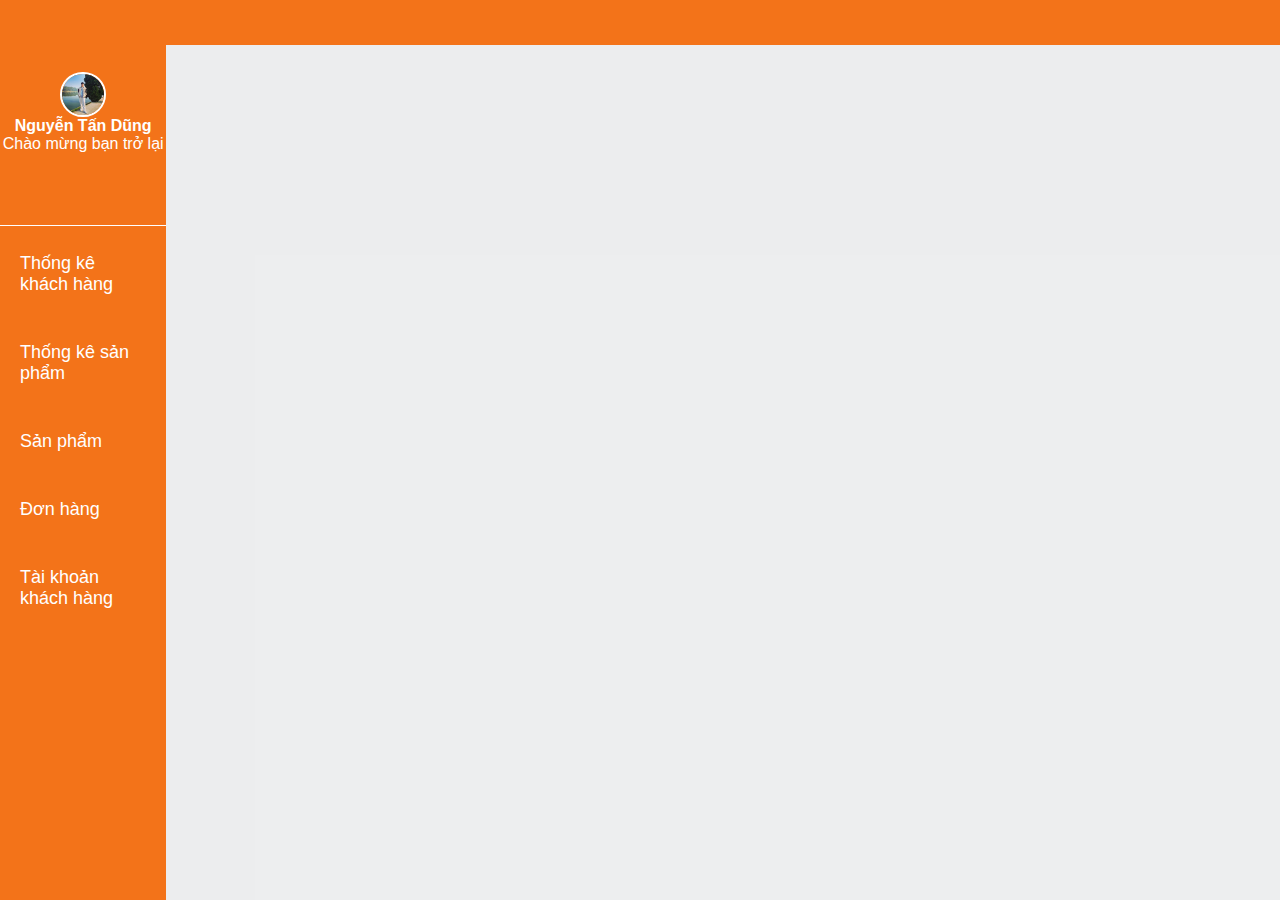
<file: index.html>
<!DOCTYPE html>
<html lang="en">
<head>
    <meta charset="UTF-8">
    <meta name="viewport" content="width=device-width, initial-scale=1.0">
    <title>Document</title>
    <link rel="stylesheet" href="https://cdnjs.cloudflare.com/ajax/libs/font-awesome/6.6.0/css/all.min.css" integrity="sha512-Kc323vGBEqzTmouAECnVceyQqyqdsSiqLQISBL29aUW4U/M7pSPA/gEUZQqv1cwx4OnYxTxve5UMg5GT6L4JJg==" crossorigin="anonymous" referrerpolicy="no-referrer" />
    <link rel="stylesheet" href="index.css">
</head>
<body>
    <div class="classQuanLy">
        <!-- Menu -->
        <div class="menu">
                         <i class="fa-solid fa-bars"></i>
            <div class="logo">
                <div>
                    <img src="./340090310_1374771333370992_3765660545192117681_n.jpg" alt="">
                    <h4 style="white-space: unset;">Nguyễn Tấn Dũng</h4>
                    Chào mừng bạn trở lại
                </div>
            </div>
            <div class="innermenu">
                <ul>
                    <li class="menu-1">Thống kê khách hàng</li>
                    <li class="menu-1">Thống kê sản phẩm</li>
                    <li class="menu-1">Sản phẩm</li>
                    <li class="menu-1">Đơn hàng</li>
                    <li class="menu-1">Tài khoản khách hàng</li>
                </ul>
            </div>
        </div>
        <!-- Header -->
        <div class="out">
            <div class="menu-toggle">
                    <i class="fa-solid fa-bars"></i>
            </div>
            <div class="out1">
                <i class="fa-solid fa-arrow-right-from-bracket"></i>
            </div>
        </div>
        <!-- Content -->
        <div class="content">
            <div class="list">
                  
            </div>
        </div>
    </div>

</body>
</html>
<script>
const menu = document.querySelector('.menu');
const menuToggle = document.querySelector('.menu-toggle i');
menuToggle.addEventListener("click",function(){
    if(menu instanceof HTMLElement){
        menu.style.display="block";
        
    }
})
const menuinput= document.querySelector(".menu i");
menuinput.addEventListener("click",function(){
    if(menu instanceof HTMLElement){
        menu.style.display="none";
        
    }
})
// Xử lý sự kiện thay đổi trạng thái checkbox

</script>
</file>
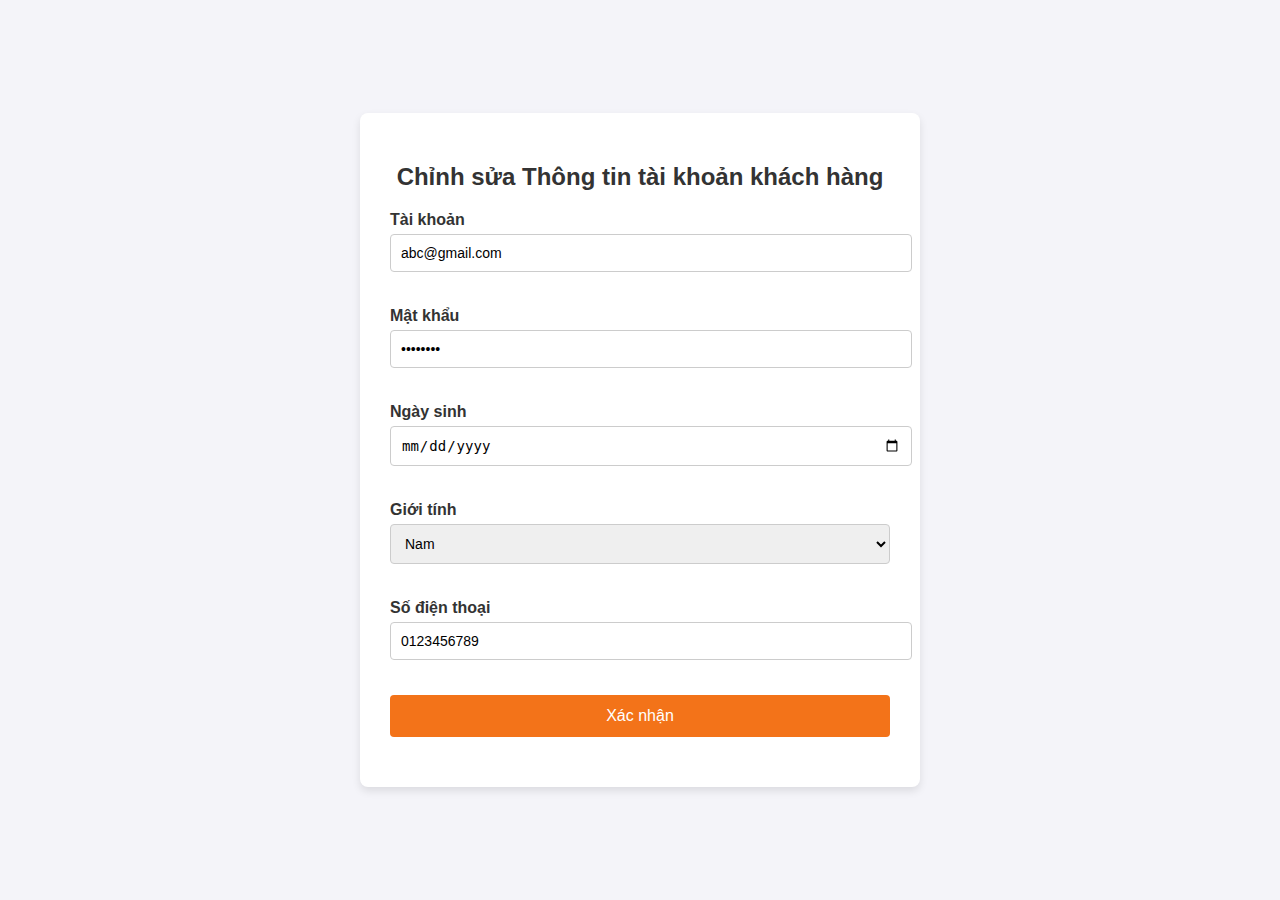
<file: ChinhSuaTaiKhoan.html>
<!DOCTYPE html>
<html lang="en">
<head>
    <meta charset="UTF-8">
    <meta name="viewport" content="width=device-width, initial-scale=1.0">
    <link rel="stylesheet" href="ChinhSuaTaiKhoan.css">
    <title>Chỉnh sửa Thông tin tài khoản khách hàng</title>
</head>
<body>
    <div class="box">
        <h2>Chỉnh sửa Thông tin tài khoản khách hàng</h2>
        
        <form action="">
            <label for="username">Tài khoản</label>
            <input type="text" id="username" name="username" required value="abc@gmail.com">
        </form>
        
        <form action="">
            <label for="password">Mật khẩu</label>
            <input type="password" id="password" name="password" required value="vana@123">
        </form>
        
        <form action="">
            <label for="dob">Ngày sinh</label>
            <input type="date" id="dob" name="dob" required value="21/07/2005">
        </form>
        
        <form action="">
            <label for="gender">Giới tính</label>
            <select id="gender" name="gender" required>
                <option value="male">Nam</option>
                <option value="female">Nữ</option>
            </select>
        </form>
        
        <form action="">
            <label for="phone">Số điện thoại</label>
            <input type="tel" id="phone" name="phone" pattern="[0-9]{10}" required value="0123456789">
        </form>
        
        <form action="Quanlynv.html">
            <input type="submit" value="Xác nhận" class="submit-btn">
        </form>
    </div>
</body>
</html>
</file>
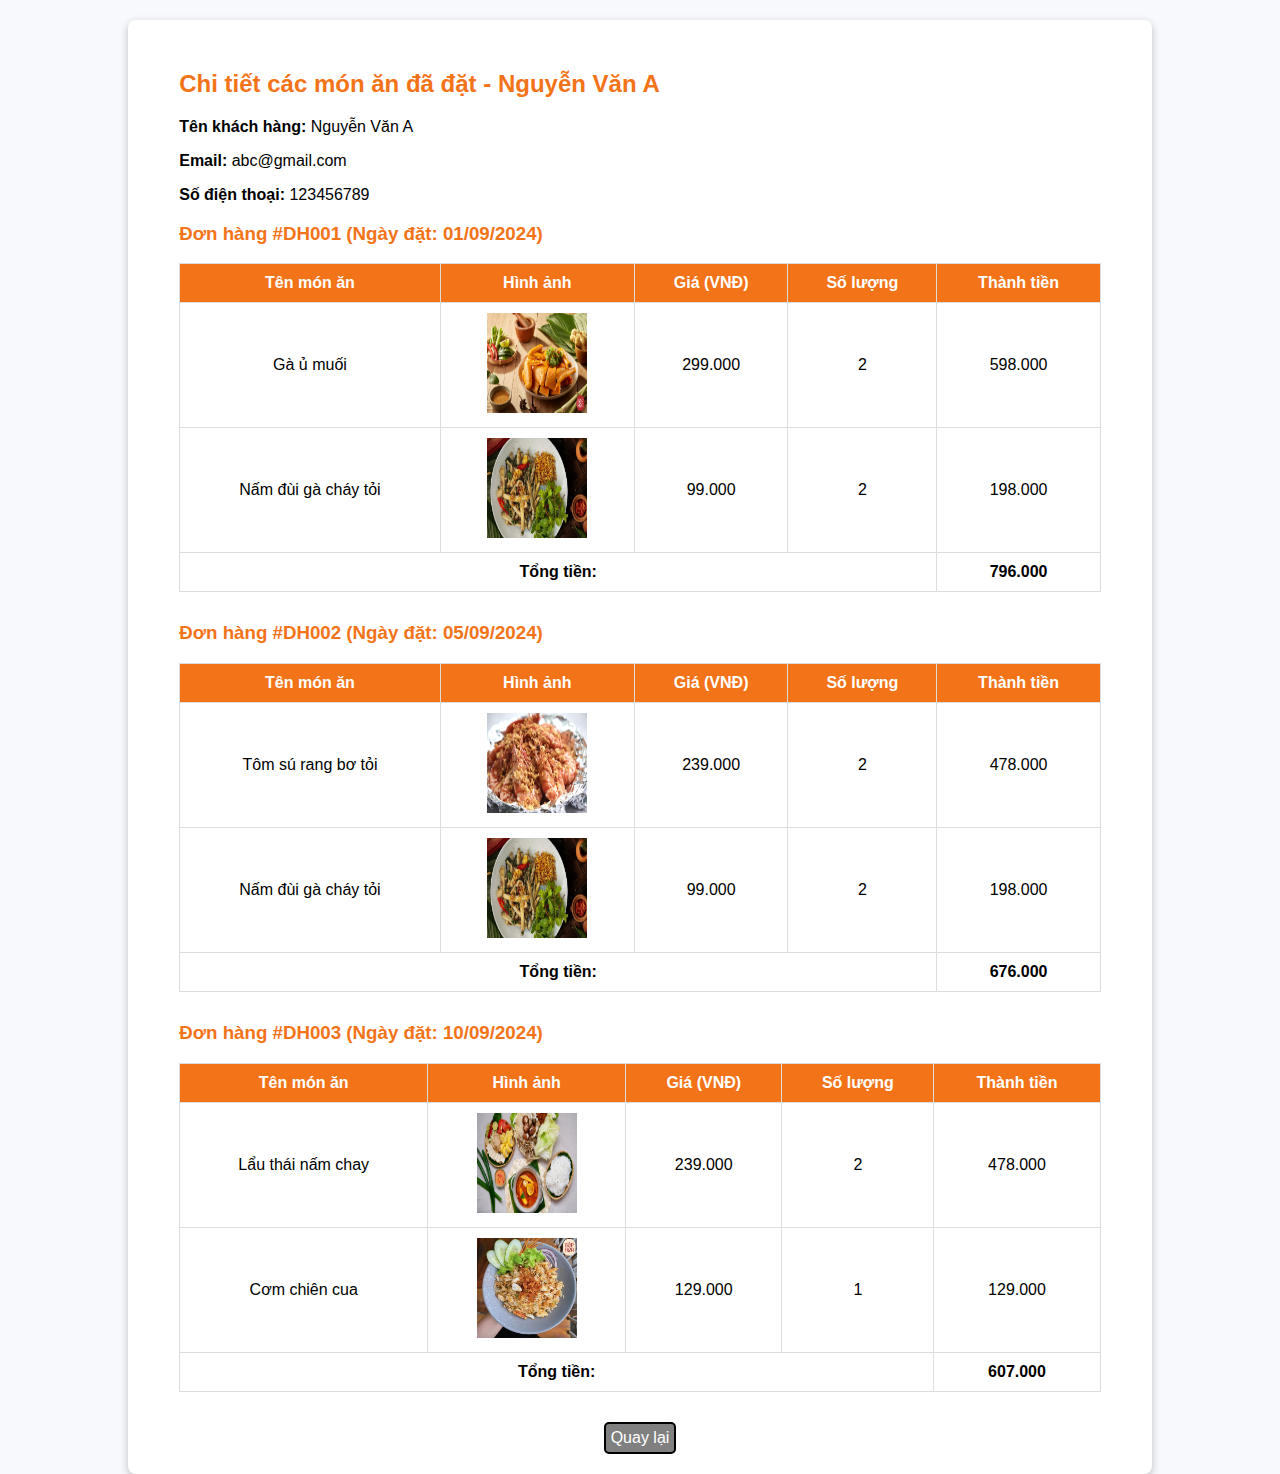
<file: ChiTietDonHang.html>
<!DOCTYPE html>
<html lang="en">
<head>
    <meta charset="UTF-8">
    <meta name="viewport" content="width=device-width, initial-scale=1.0">
    <link rel="stylesheet" href="ChiTietDonHang.css">
    <title>Document</title>
</head>
<body>
    <div class="ThongTin">
<div class="content">
            <div class="KhachHang">
                <h2 style="color: #F37319;">Chi tiết các món ăn đã đặt - Nguyễn Văn A</h2>
                <p><b>Tên khách hàng:</b> Nguyễn Văn A</p>
                <p><b>Email:</b> abc@gmail.com</p>
                <p><b>Số điện thoại:</b> 123456789</p>
            </div>
            <div class="oders">
                <h3 style="color: #F37319;">Đơn hàng #DH001 (Ngày đặt: 01/09/2024)</h3>
                <table class="food-table">
                    <thead>
                        <tr>
                            <th>Tên món ăn</th>
                            <th>Hình ảnh</th>
                            <th>Giá (VNĐ)</th>
                            <th>Số lượng</th>
                            <th>Thành tiền</th>
                        </tr>
                    </thead>
                    <tbody>
                        <tr>
                            <td>Gà ủ muối</td>
                            <td><img src="./ga_u_muoi.png" alt=""></td>
                            <td>299.000</td>
                            <td>2</td>
                            <td>598.000
                            </td>
                        </tr>
                        <tr>
                            <td>Nấm đùi gà cháy tỏi</td>
                            <td><img src="./nam-dui-ga-chay-toi.jpeg" alt=""></td>
                            <td>99.000</td>
                            <td>2</td>
                            <td>198.000
                        </tr>
                    </tbody>
                    <tfoot>
                        <tr>
                            <td colspan="4"><b>Tổng tiền:</b></td>
                            <td><b>796.000</b></td>
                        </tr>
                    </tfoot>
                </table> 
                <h3 style="color: #F37319;">Đơn hàng #DH002 (Ngày đặt: 05/09/2024)</h3>
                <table class="food-table">
                    <thead>
                        <tr>
                            <th>Tên món ăn</th>
                            <th>Hình ảnh</th>
                            <th>Giá (VNĐ)</th>
                            <th>Số lượng</th>
                            <th>Thành tiền</th>
                        </tr>
                    </thead>
                    <tbody>
                        <tr>
                            <td>Tôm sú rang bơ tỏi</td>
                            <td><img src="./tom-su-rang-bo-toi.jpeg" alt=""></td>
                            <td>239.000</td>
                            <td>2</td>
                            <td>478.000
                            </td>
                        </tr>
                        <tr>
                            <td>Nấm đùi gà cháy tỏi</td>
                            <td><img src="./nam-dui-ga-chay-toi.jpeg" alt=""></td>
                            <td>99.000</td>
                            <td>2</td>
                            <td>198.000
                        </tr>
                    </tbody>
                    <tfoot>
                        <tr>
                            <td colspan="4"><b>Tổng tiền:</b></td>
                            <td><b>676.000</b></td>
                        </tr>
                    </tfoot>
                </table>
                <h3 style="color: #F37319;">Đơn hàng #DH003 (Ngày đặt: 10/09/2024)</h3>
                <table class="food-table">
                    <thead>
                        <tr>
                            <th>Tên món ăn</th>
                            <th>Hình ảnh</th>
                            <th>Giá (VNĐ)</th>
                            <th>Số lượng</th>
                            <th>Thành tiền</th>
                        </tr>
                    </thead>
                    <tbody>
                        <tr>
                            <td>Lẩu thái nấm chay</td>
                            <td><img src="./lau-thai-nam-chay.png" alt=""></td>
                            <td>239.000</td>
                            <td>2</td>
                            <td>478.000
                            </td>
                        </tr>
                        <tr>
                            <td>Cơm chiên cua</td>
                            <td><img src="./com_chien_cua.png" alt=""></td>
                            <td>129.000</td>
                            <td>1</td>
                            <td>129.000
                        </tr>
                    </tbody>
                    <tfoot>
                        <tr>
                            <td colspan="4"><b>Tổng tiền:</b></td>
                            <td><b>607.000</b></td>
                        </tr>
                    </tfoot>
                </table>
            </div>
            <div class="goback">
                <a href="Trangchu.html"><button>Quay lại</button></a>
            </div>
</div>
    </div>
</body>
</html>
</file>
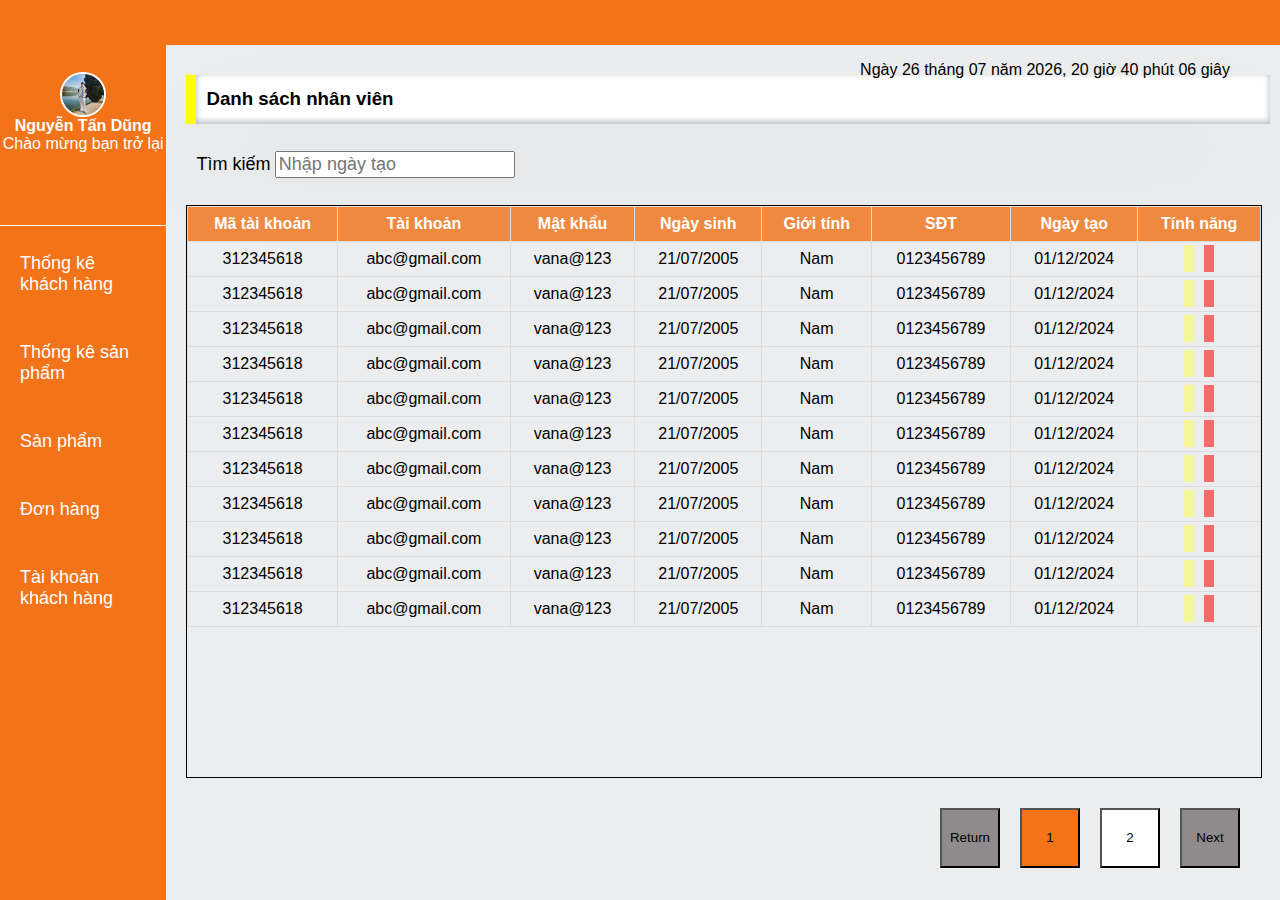
<file: Quanlynv.html>
<!DOCTYPE html>
<html lang="en">
<head>
    <meta charset="UTF-8">
    <meta name="viewport" content="width=device-width, initial-scale=1.0">
    <title>Document</title>
    <link rel="stylesheet" href="https://cdnjs.cloudflare.com/ajax/libs/font-awesome/6.6.0/css/all.min.css" integrity="sha512-Kc323vGBEqzTmouAECnVceyQqyqdsSiqLQISBL29aUW4U/M7pSPA/gEUZQqv1cwx4OnYxTxve5UMg5GT6L4JJg==" crossorigin="anonymous" referrerpolicy="no-referrer" />
    <link rel="stylesheet" href="Quanly.css">
</head>
<body>

    <div class="classQuanLy">
        <div class="menu">
            <i class="fa-solid fa-bars"></i>
            <div class="logo">
                <div>
                    <img src="./340090310_1374771333370992_3765660545192117681_n.jpg" alt="">
                    <h4 style="white-space: unset;">Nguyễn Tấn Dũng</h4>
                    Chào mừng bạn trở lại
                </div>
            </div>
<div class="innermenu">
              <ul>
                <li><a href="Trangchu.html" class="menu-1">Thống kê khách hàng</a></li>
                <li ><a href="ThongKeSanPham.html" class="menu-1">Thống kê sản phẩm</a></li>
                <li class="menu-1">Sản phẩm</li>
                <li class="menu-1">Đơn hàng</li>
                <li ><a href="Quanlynv.html" class="menu-1">Tài khoản khách hàng</a></li>
              </ul>
</div>
        </div>
        <div class="out">
            <div class="menu-toggle">
                    <i class="fa-solid fa-bars"></i>
            </div>
            <div class="out1">
                <i class="fa-solid fa-arrow-right-from-bracket"></i>
            </div>
        </div>
        <div class="content">
            <p class="time"></p>
            <div class="TieuDe"><h3 style="margin-left: 10px;">Danh sách nhân viên </h3>
            </div>
           <div class="list">
                <div class="search">
                    <form action="">
                     <label for="searchinf" style="font-size: large;">Tìm kiếm</label>
                     <input type="search" name="searchinf" id="searchinf" placeholder="Nhập ngày tạo">
                    </form>
                </div>
                <div class="Table">
                    <table>
<tr>
                            <th >Mã tài khoản</th>
                            <th >Tài khoản</th>
                            <th >Mật khẩu</th>
                            <th >Ngày sinh</th>
                            <th >Giới tính</th>
                            <th >SĐT</th>
                            <th >Ngày tạo</th>
                            <th >Tính năng</th>
</tr>
<tr>                        
                            <td >312345618</td>
                            <td >abc@gmail.com</td>
                            <td >vana@123</td>
                           

                            <td >21/07/2005</td>
                            <td >Nam</td>
                            <td >0123456789</td>
                            <td >01/12/2024</td>
                            <td ><a href="ChinhSuaTaiKhoan.html"><a href="ChinhSuaTaiKhoan.html"><i class="fa-solid fa-pen" ></i></a></a><i class="fa-solid fa-trash" ></i></td>
</tr>
<tr>                        
                            <td >312345618</td>
                            <td >abc@gmail.com</td>
                            <td >vana@123</td>
                           
                            
                            <td >21/07/2005</td>
                            <td >Nam</td>
                            <td >0123456789</td>
                            <td >01/12/2024</td>
                            <td ><a href="ChinhSuaTaiKhoan.html"><i class="fa-solid fa-pen" ></i></a><i class="fa-solid fa-trash" ></i></td>
</tr>
<tr>                        
                            <td >312345618</td>
                            <td >abc@gmail.com</td>
                            <td >vana@123</td>
                           
                            
                            <td >21/07/2005</td>
                            <td >Nam</td>
                            <td >0123456789</td>
                            <td >01/12/2024</td>
                            <td ><a href="ChinhSuaTaiKhoan.html"><i class="fa-solid fa-pen" ></i></a><i class="fa-solid fa-trash" ></i></td>
</tr>
<tr>                        
                            <td >312345618</td>
                            <td >abc@gmail.com</td>
                            <td >vana@123</td>
                           
                            
                            <td >21/07/2005</td>
                            <td >Nam</td>
                            <td >0123456789</td>
                            <td >01/12/2024</td>
                            <td ><a href="ChinhSuaTaiKhoan.html"><i class="fa-solid fa-pen" ></i></a><i class="fa-solid fa-trash" ></i></td>
</tr>
<tr>                        
                            <td >312345618</td>
                            <td >abc@gmail.com</td>
                            <td >vana@123</td>
                           
                        
                            <td >21/07/2005</td>
                            <td >Nam</td>
                            <td >0123456789</td>
                            <td >01/12/2024</td>
                            <td ><a href="ChinhSuaTaiKhoan.html"><i class="fa-solid fa-pen" ></i></a><i class="fa-solid fa-trash" ></i></td>
</tr>
<tr>                        
                            <td >312345618</td>
                            <td >abc@gmail.com</td>
                            <td >vana@123</td>
                           
                            
                            <td >21/07/2005</td>
                            <td >Nam</td>
                            <td >0123456789</td>
                            <td >01/12/2024</td>
                            <td ><a href="ChinhSuaTaiKhoan.html"><i class="fa-solid fa-pen" ></i></a><i class="fa-solid fa-trash" ></i></td>
</tr>
<tr>                        
                            <td >312345618</td>
                            <td >abc@gmail.com</td>
                            <td >vana@123</td>
                           
                            
                            <td >21/07/2005</td>
                            <td >Nam</td>
                            <td >0123456789</td>
                            <td >01/12/2024</td>
                            <td ><a href="ChinhSuaTaiKhoan.html"><i class="fa-solid fa-pen" ></i></a><i class="fa-solid fa-trash" ></i></td>
</tr>
<tr>                        
                            <td >312345618</td>
                            <td >abc@gmail.com</td>
                            <td >vana@123</td>
                           
                            
                            <td >21/07/2005</td>
                            <td >Nam</td>
                            <td >0123456789</td>
                            <td >01/12/2024</td>
                            <td ><a href="ChinhSuaTaiKhoan.html"><i class="fa-solid fa-pen" ></i></a><i class="fa-solid fa-trash" ></i></td>
</tr>
<tr>                        
                            <td >312345618</td>
                            <td >abc@gmail.com</td>
                            <td >vana@123</td>
                           
                            
                            <td >21/07/2005</td>
                            <td >Nam</td>
                            <td >0123456789</td>
                            <td >01/12/2024</td>
                            <td ><a href="ChinhSuaTaiKhoan.html"><i class="fa-solid fa-pen" ></i></a><i class="fa-solid fa-trash" ></i></td>
</tr>
<tr>                        
                            <td >312345618</td>
                            <td >abc@gmail.com</td>
                            <td >vana@123</td>
                           
                            
                            <td >21/07/2005</td>
                            <td >Nam</td>
                            <td >0123456789</td>
                            <td >01/12/2024</td>
                            <td ><a href="ChinhSuaTaiKhoan.html"><i class="fa-solid fa-pen" ></i></a><i class="fa-solid fa-trash" ></i></td>
</tr>
<tr>                        
                            <td >312345618</td>
                            <td >abc@gmail.com</td>
                            <td >vana@123</td>
                           
                            
                            <td >21/07/2005</td>
                            <td >Nam</td>
                            <td >0123456789</td>
                            <td >01/12/2024</td>
                            <td ><a href="ChinhSuaTaiKhoan.html"><i class="fa-solid fa-pen" ></i></a><i class="fa-solid fa-trash" ></i></td>
</tr>
                    </table>
                </div>
                <div class="foot">
                            <button>Return</button>
                            <button style="background-color: #F37319;">1</button>
                            <button style="background-color: white;">2</button>
                            <button >Next</button>
                </div>

           </div>
        </div>
        <div class="nenan">
            <div class="remove">
                <i class="fa-solid fa-x"></i>
            <p style="font-size: larger;">Bạn có chắc muốn khóa tài khoản này không</p>
            <div class="NoOrYes">
                <button style="background-color: greenyellow;">Xác nhận</button>
                <button style="background-color: rgb(252, 73, 73);">Từ chối</button>
            </div>
            </div>
        </div>

    </div>
    <script>
function thoigian() {
    const today = new Date();

    // Lấy ngày, tháng, năm
    let day = today.getDate();
    let month = today.getMonth() + 1; // Tháng bắt đầu từ 0
    const year = today.getFullYear();

    // Lấy giờ, phút, giây
    let hours = today.getHours();
    let minutes = today.getMinutes();
    let seconds = today.getSeconds();

    // Định dạng 2 chữ số
    day = day < 10 ? `0${day}` : day;
    month = month < 10 ? `0${month}` : month;
    hours = hours < 10 ? `0${hours}` : hours;
    minutes = minutes < 10 ? `0${minutes}` : minutes;
    seconds = seconds < 10 ? `0${seconds}` : seconds;

    // Gắn nội dung vào phần tử HTML
    const time = document.querySelector(".time");
    if (time) {
        time.innerHTML = `Ngày ${day} tháng ${month} năm ${year}, ${hours} giờ ${minutes} phút ${seconds} giây`;
    }
}

        function remove(){
            let remove=document.querySelectorAll(".fa-trash");
    let nen=document.querySelector(".nenan")
    let body=document.querySelector("body");
    for(let re of remove){
        re.addEventListener("click",function(){
            if(nen instanceof HTMLElement){
                nen.style.visibility='unset';
            }
        })
    }
    let x=document.querySelector('.fa-x');
    x.addEventListener('click',function(){
        nen.style.visibility='hidden';
    })
    let button=document.querySelector('.remove .NoOrYes');
    button.children[1].addEventListener('click',function(){
        nen.style.visibility='hidden';
    })
    var done =document.querySelector(".remove p2")
    button.children[0].addEventListener('click',function(){
         document.querySelector('.remove p').innerText="Đã khóa thành công"
         button.children[1].style.visibility='hidden';
         button.children[0].style.visibility='hidden';
         x.addEventListener('click',function(){
            document.querySelector('.remove p').innerText="Bạn có chắc muốn khóa tài khoản này không"
            button.children[1].style.visibility='unset';
         button.children[0].style.visibility='unset';
         })
    })
        }
        setInterval(thoigian,1);
        remove();

    </script>
    <script>
        const menu = document.querySelector('.menu');
        const menuToggle = document.querySelector('.menu-toggle i');
        menuToggle.addEventListener("click",function(){
            if(menu instanceof HTMLElement){
                menu.style.display="block";

            }
        })
        const menuinput= document.querySelector(".menu i");
        menuinput.addEventListener("click",function(){
            if(menu instanceof HTMLElement){
                menu.style.display="none";
                
            }
        })
        // Xử lý sự kiện thay đổi trạng thái checkbox
        
        </script>
</body>
</html>
</file>
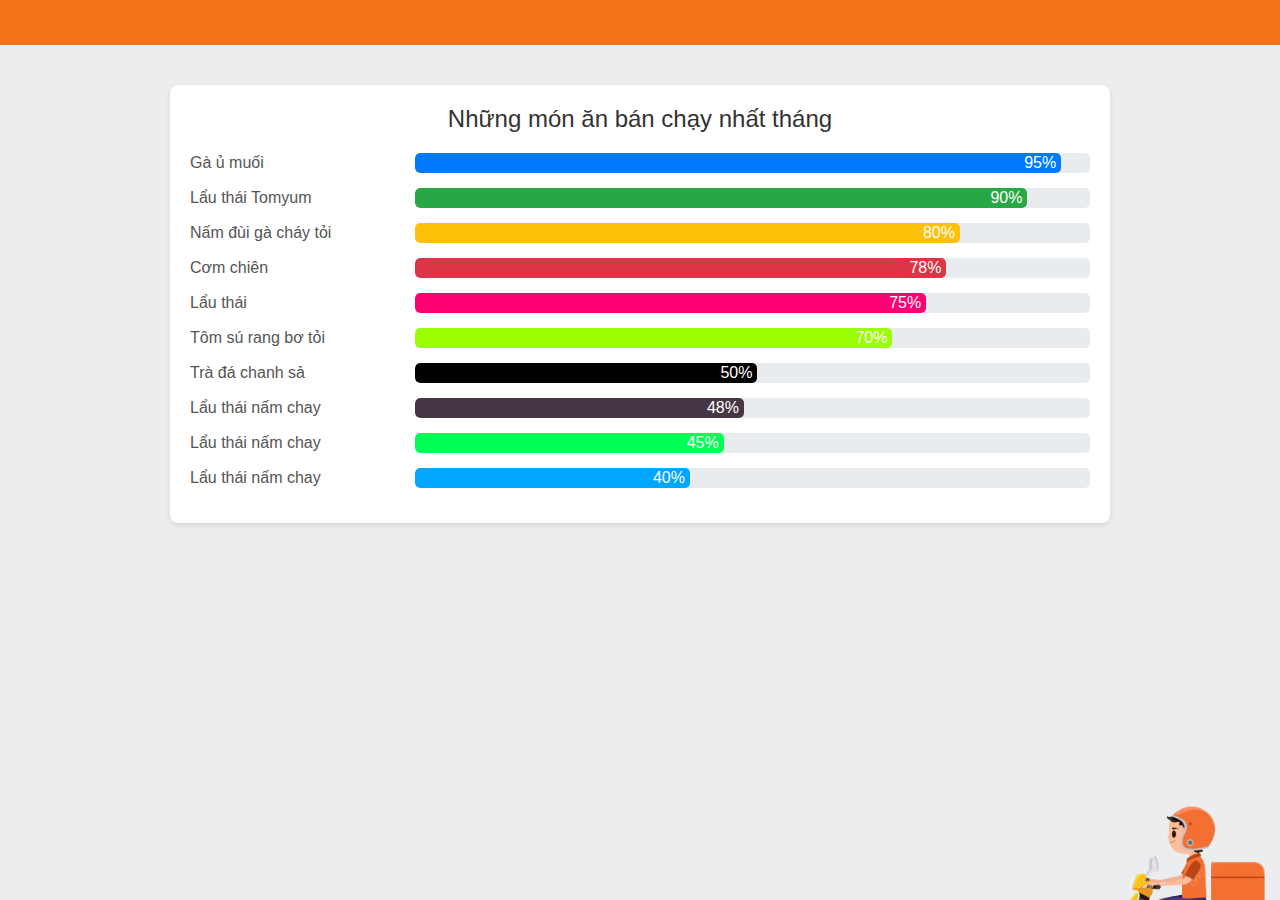
<file: ThongKeSanPham.html>
<!DOCTYPE html>
<html lang="en">
<head>
    <meta charset="UTF-8">
    <meta name="viewport" content="width=device-width, initial-scale=1.0">
    <title>Document</title>
    <link rel="stylesheet" href="https://cdnjs.cloudflare.com/ajax/libs/font-awesome/6.6.0/css/all.min.css" integrity="sha512-Kc323vGBEqzTmouAECnVceyQqyqdsSiqLQISBL29aUW4U/M7pSPA/gEUZQqv1cwx4OnYxTxve5UMg5GT6L4JJg==" crossorigin="anonymous" referrerpolicy="no-referrer" />
    <link rel="stylesheet" href="ThongKeSanPham.css">
</head>
<body>
    <div class="classQuanLy">
        <!-- Menu -->
        <div class="menu">
                         <i class="fa-solid fa-bars"></i>
            <div class="logo">
                <div>
                    <img src="./340090310_1374771333370992_3765660545192117681_n.jpg" alt="">
                    <h4 style="white-space: unset;">Nguyễn Tấn Dũng</h4>
                    <p style="height: 100%;">Chào mừng bạn trở lại</p>
                </div>
            </div>
            <hr>
            <div class="innermenu">
                <ul>
                    <li><a href="Trangchu.html" class="menu-1">Thống kê khách hàng</a></li>
                    <li ><a href="ThongKeSanPham.html" class="menu-1">Thống kê sản phẩm</a></li>
                    <li class="menu-1">Sản phẩm</li>
                    <li class="menu-1">Đơn hàng</li>
                    <li ><a href="Quanlynv.html" class="menu-1">Tài khoản khách hàng</a></li>
                  </ul>
            </div>
        </div>
        <!-- Header -->
        <div class="out">
            <div class="menu-toggle">
                    <i class="fa-solid fa-bars"></i>
            </div>
            <div class="out1">
                <i class="fa-solid fa-arrow-right-from-bracket"></i>
            </div>
        </div>
        <!-- Content -->
        <div class="content">
            <div class="list">
                <div class="container">
                    <div class="title">Những món ăn bán chạy nhất tháng</div>
                
                    <div class="product">
                        <div class="product-name">Gà ủ muối
                        </div>
                        <div class="bar-container">
                            <div class="bar bar-1">95%</div>
                        </div>
                    </div>
                
                    <div class="product">
                        <div class="product-name">Lẩu thái Tomyum</div>
                        <div class="bar-container">
                            <div class="bar bar-2">90%</div>
                        </div>
                    </div>
                
                    <div class="product">
                        <div class="product-name">Nấm đùi gà cháy tỏi</div>
                        <div class="bar-container">
                            <div class="bar bar-3">80%</div>
                        </div>
                    </div>
                
                    <div class="product">
                        <div class="product-name">Cơm chiên</div>
                        <div class="bar-container">
                            <div class="bar bar-4">78%</div>
                        </div>
                    </div>
                
                    <div class="product">
                        <div class="product-name">Lẩu thái</div>
                        <div class="bar-container">
                            <div class="bar bar-5">75%</div>
                        </div>
                    </div>
                    <div class="product">
                        <div class="product-name">Tôm sú rang bơ tỏi</div>
                        <div class="bar-container">
                            <div class="bar bar-6">70%</div>
                        </div>
                    </div>
                    <div class="product">
                        <div class="product-name">Trà đá chanh sả</div>
                        <div class="bar-container">
                            <div class="bar bar-7">50%</div>
                        </div>
                    </div>
                    <div class="product">
                        <div class="product-name">Lẩu thái nấm chay </div>
                        <div class="bar-container">
                            <div class="bar bar-8">48%</div>
                        </div>
                    </div>
                    <div class="product">
                        <div class="product-name">Lẩu thái nấm chay </div>
                        <div class="bar-container">
                            <div class="bar bar-9">45%</div>
                        </div>
                    </div>
                    <div class="product">
                        <div class="product-name">Lẩu thái nấm chay </div>
                        <div class="bar-container">
                            <div class="bar bar-10">40%</div>
                        </div>
                    </div>
                </div>
            </div>
            <div class="shipper">   <img src="./pngtree-a-young-boy-riding-an-orange-delivery-scooter-png-image_3637498-removebg-preview.png" alt="shipper"></div>
        </div>
    </div>

</body>
</html>
<script>
const menu = document.querySelector('.menu');
const menuToggle = document.querySelector('.menu-toggle i');
menuToggle.addEventListener("click",function(){
    if(menu instanceof HTMLElement){
        menu.style.display="block";
        
    }
})
const menuinput= document.querySelector(".menu i");
menuinput.addEventListener("click",function(){
    if(menu instanceof HTMLElement){
        menu.style.display="none";
        
    }
})
// Xử lý sự kiện thay đổi trạng thái checkbox

</script>
</file>
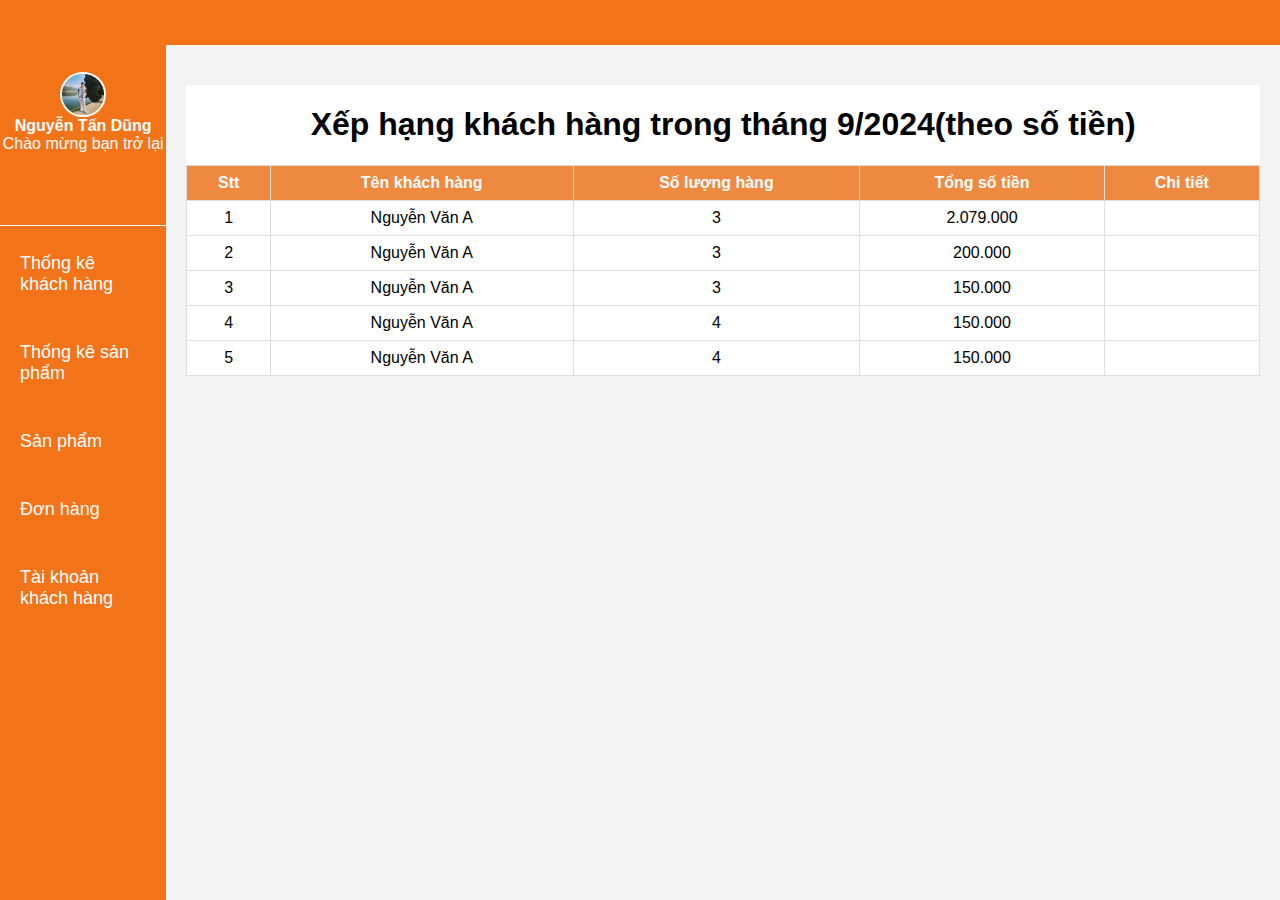
<file: Trangchu.html>
<!DOCTYPE html>
<html lang="en">
<head>
    <meta charset="UTF-8">
    <meta name="viewport" content="width=device-width, initial-scale=1.0">
    <title>Document</title>
    <link rel="stylesheet" href="https://cdnjs.cloudflare.com/ajax/libs/font-awesome/6.6.0/css/all.min.css" integrity="sha512-Kc323vGBEqzTmouAECnVceyQqyqdsSiqLQISBL29aUW4U/M7pSPA/gEUZQqv1cwx4OnYxTxve5UMg5GT6L4JJg==" crossorigin="anonymous" referrerpolicy="no-referrer" />
    <link rel="stylesheet" href="Trangchu.css">
</head>
<body>

    <div class="classQuanLy">
        <div class="menu">
          <i class="fa-solid fa-bars"></i>
      <div class="logo" >
<div>
                    <img src="./340090310_1374771333370992_3765660545192117681_n.jpg" alt="">
                    <h4 style="white-space: unset;">Nguyễn Tấn Dũng</h4>
                    <p style="height: 100%;">Chào mừng bạn trở lại</p>
</div>
     </div>
      
     <div class="innermenu">
      <ul>
        <li><a href="Trangchu.html" class="menu-1">Thống kê khách hàng</a></li>
        <li ><a href="ThongKeSanPham.html" class="menu-1">Thống kê sản phẩm</a></li>
        <li class="menu-1">Sản phẩm</li>
        <li class="menu-1">Đơn hàng</li>
        <li ><a href="Quanlynv.html" class="menu-1">Tài khoản khách hàng</a></li>
      </ul>
</div>
         </div>
           <div class="out">
            <div class="menu-toggle">
              <i class="fa-solid fa-bars"></i>
      </div>
      <div class="out1">
          <i class="fa-solid fa-arrow-right-from-bracket"></i>
      </div>
          </div>
             <div class="content">
              <div class="list">
                <div class="TieuDe">
                    <h1>Xếp hạng khách hàng trong tháng 9/2024(theo số tiền) </h1>
                </div>
                <div class="ThongKe">
                    <table>
<tr>
                          <th >Stt</th>
                          <TH >Tên khách hàng</TH>
                          <th >Số lượng hàng</th>
                          <th >Tổng số tiền</th>
                          <th>Chi tiết</th>
</tr>
<tr>
                          <td >1</td>
                          <td >Nguyễn Văn A</td>
                          <td >3</td>
                          <td >2.079.000</td>
<td>
                            <div class="icon-container">
                              <a href="ChiTietDonHang.html" target="_top"><i class="fa-solid fa-eye"></i></a>
                              <div class="tooltip">Chi tiết đơn hàng</div>
                            </div>
</td>
                          
</tr>
<tr>
                        <td >2</td>
                          <td >Nguyễn Văn A</td>
                          <td >3</td>
                          <td >200.000</td>
                          <td>
                            <div class="icon-container">
                              <a href="ChiTietDonHang.html"><i class="fa-solid fa-eye"></i></a>
                              <div class="tooltip">Chi tiết đơn hàng</div>
                            </div>
</td>
</tr>
<tr>
                           <td >3</td>
                          <td >Nguyễn Văn A</td>
                          <td >3</td>
                          <td >150.000</td>
                          <td>
                            <div class="icon-container">
                              <a href="ChiTietDonHang.html"><i class="fa-solid fa-eye"></i></a>
                              <div class="tooltip">Chi tiết đơn hàng</div>
                            </div>
</td>
</tr>
<tr>
                           <td >4</td>
                          <td >Nguyễn Văn A</td>
                          <td >4</td>
                          <td >150.000</td>
                          <td>
                            <div class="icon-container">
                              <a href="ChiTietDonHang.html"><i class="fa-solid fa-eye"></i></a>
                              <div class="tooltip">Chi tiết đơn hàng</div>
                            </div>
</td>
</tr>
<tr>
                           <td >5</td>
                          <td >Nguyễn Văn A</td>
                          <td >4</td>
                          <td >150.000</td>
                          <td>
                            <div class="icon-container">
                              <a href="ChiTietDonHang.html"><i class="fa-solid fa-eye"></i></a>
                              <div class="tooltip">Chi tiết đơn hàng</div>
                            </div>
</td>
</tr>
                    </table>
                </div>
              </div>
             </div>
           </div>
           
</body>
</html>
<script>
  const menu = document.querySelector('.menu');
  const menuToggle = document.querySelector('.menu-toggle i');
  menuToggle.addEventListener("click",function(){
      if(menu instanceof HTMLElement){
          menu.style.display='block';
          
      }
  })
  const menuinput= document.querySelector(".menu i");
  menuinput.addEventListener("click",function(){
      if(menu instanceof HTMLElement){
  
          menu.style.display='none';
          
      }
  })
  
  
  </script>
</file>
<file: index.css>
body {
    background-color: #f8f9fa;
    margin: 0;
    padding: 0;
    box-sizing: border-box;
    font-family: Arial, sans-serif;
    overflow-x: hidden; /* Ngăn cuộn ngang */
    overflow-y: hidden;

}

/* Lưới tổng thể */
.classQuanLy {
    display: grid;
    grid-template-columns: 13% 87%; /* Menu chiếm 13%, nội dung 87% */
    grid-template-rows: 5% 95%; 
    height: 100vh; /* Toàn màn hình */
    width: 100vw; 
}

.menu {
    grid-row: 1 / 3;
    grid-column: 1 / 2;
    background-color: #F37319;
    color: white;
    padding: 0;
    z-index: 1;
    position: relative;
    transition: transform 0.8s ease;
    display: block;
    overflow: auto; /* Cho phép cuộn nội dung */
    scrollbar-width: none; /* Ẩn thanh cuộn trên Firefox */
    -ms-overflow-style: none; /* Ẩn thanh cuộn trên IE và Edge cũ */
}
menu::-webkit-scrollbar {
    display: none; /* Ẩn thanh cuộn trên Chrome, Safari và Edge hiện đại */
  }
.menu i{
    visibility: hidden;
    position: absolute;
    right: 0px;
    font-size: x-large;
}
.logo{
    display: flex;
    justify-content: center;
    align-items: center;
    height: 25%;
    border-bottom: 1px solid white;
}
.logo div {
    display: flex;
    justify-content: center;
    align-items: center;
    flex-direction: column;
}
.logo img {
    max-width: 25%;
    min-height: 25%;
    border-radius: 50%;
    border: solid 2px;
    cursor: pointer;
}

.logo h4, .logo p {
    margin: 0;
    text-align: center;
}

/* Danh sách menu */
.innermenu {
    height: 100%;
    width: 100%;
    display: flex;
    flex-direction: column;
    justify-content: flex-start;
    align-items: flex-start;
    padding: 0;
    margin: 0;
}
.innermenu ul {
    list-style: none;
    padding: 0;
    margin: 0;
    width: 100%;
}

.menu-1 {
    display: flex;
    align-items: center;
    margin: 7px 0;
    padding: 20px;
    font-size: large;
    color: white;
    cursor: pointer;
    transition: background-color 0.3s, color 0.3s;
}

.menu-1:hover {
    color: black;
    background-color: rgba(192, 200, 248, 0.973);
}

.menu-1 i {
    margin-right: 10px;
    font-size: 18px;
}

/* Thanh header (top menu) */
.out {
    grid-row: 1 / 2;
    grid-column: 1 / 3;
    background-color: #F37319;
    display: flex;
    justify-content: space-between;
    align-items: center;
    padding: 0 20px;
    color: white;
    position: relative;
}

.out1 {
    position: absolute;
    right: 0px;
    display: flex;
    align-items: center;
    margin-right: 24px;
}
.out1 i {
    color: white;
    font-size: 1.5rem;
    cursor: pointer;
    transition: color 0.3s ease;
}
.out1 i:hover {
    color: yellow;
}

/* Khu vực nội dung */
.content {
    grid-column: 2 / 3;
    background-color: rgba(128, 128, 128, 0.093);
    padding: 20px;
    overflow-y: auto;
    position: relative;
}
.list{
    height: 100%;
}
@media (max-width: 800px){
    .content {
        grid-column: 1 / 3;
    }
    .menu{
        display: none;
        /* visibility: hidden; */
        width: 50vw;
        
    }
    .menu i{
        visibility: unset;
    }
}
</file>
<file: ChinhSuaTaiKhoan.css>
body {
    font-family: Arial, sans-serif;
    background-color: #f4f4f9;
    margin: 0;
    padding: 0;
    display: flex;
    justify-content: center;
    align-items: center;
    min-height: 100vh;
}
.box {
    background-color: #fff;
    padding: 30px;
    border-radius: 8px;
    box-shadow: 0 4px 8px rgba(0, 0, 0, 0.1);
    width: 100%;
    max-width: 500px;
}
h2 {
    text-align: center;
    color: #333;
    margin-bottom: 20px;
}
form {
    margin-bottom: 20px;
}
label {
    font-weight: bold;
    color: #333;
    display: block;
    margin-bottom: 5px;
}

input[type="text"],
input[type="password"],
input[type="date"],
input[type="tel"],
select {
    width: 100%;
    padding: 10px;
    margin-bottom: 15px;
    border: 1px solid #ccc;
    border-radius: 4px;
    font-size: 14px;
}

select {
    cursor: pointer;
}

.submit-btn {
    width: 100%;
    padding: 12px;
    background-color: #F37319;
    color: white;
    font-size: 16px;
    border: none;
    border-radius: 4px;
    cursor: pointer;
    transition: background-color 0.3s;
}

.submit-btn:hover {
    background-color: #45a049;
}
input[type="text"]:focus,
input[type="password"]:focus,
input[type="date"]:focus,
input[type="tel"]:focus,
select:focus {
    border-color: #F37319;
    outline: none;
}
</file>
<file: ChiTietDonHang.css>
body{
    font-family: Arial, sans-serif;
    background-color: #f7f9fc;
    margin: 0;
    padding: 0;
    width: 100vw;
    height: 100vh;
}
.ThongTin{
    background-color: white;
    max-width: 80%;
    margin: 20px auto;
    border-radius: 8px;
    box-shadow: rgba(0, 0, 0, 0.24) 0px 3px 8px;
    display: flex;
    justify-content: center;
}
.content{
    height: 100%;
    width: 90%;
}
.KhachHang{
    margin-top: 50px;
    display: block;
}
.oders p{
    font-size: 16px;
    margin: 5px 0;
}
.food-table{
    width: 100%;
    border-collapse: collapse;
    margin-top: 15px;
    margin-bottom: 30px;
}
thead{
    background-color: #F37319;
    color:white
}
.food-table tr td,.food-table tr th{
    border: 1px solid #ddd;
    text-align: center;
    padding: 10px;
}
.goback{
    width: 100%;
    display: flex;
    justify-content: center;
    margin-bottom: 20px;
}
.goback button{
    color: white;
    background-color: gray;
    font-size: 16px;
    padding: 5px;
    border-radius: 5px;
    border: 2px solid black;
}
.goback button:hover{
    background-color: #F37319;

}
td img{
height: 100px;
width: 100px;
}
@media (max-width: 520px) {
    .ThongTin{
        background-color: white;
        max-width: 100%;
        margin: 0;
        border-radius: 0;
        display: flex;
        justify-content: center;
    }
    td img{
        height: 50px;
        width: 50px;
        }

}
</file>
<file: Quanly.css>
body {
    background-color: #f8f9fa;
    margin: 0;
    padding: 0;
    box-sizing: border-box;
    font-family: Arial, sans-serif;
    overflow-x: hidden; /* Ngăn cuộn ngang */
    overflow-y: hidden;
}
.classQuanLy {
    display: grid;
    grid-template-columns: 13% 87%; /* Menu chiếm 13%, nội dung 87% */
    grid-template-rows: 5% 95%; 
    height: 100vh; /* Toàn màn hình */
    width: 100vw; 
}

.menu {
    grid-row: 1 / 3;
    grid-row: 1 / 3;
    grid-column: 1 / 2;
    background-color: #F37319;
    color: white;
    padding: 0;
    z-index: 1;
    position: relative;
    transition: transform 0.8s ease;
    display: block;
    overflow: auto; /* Cho phép cuộn nội dung */
    scrollbar-width: none; /* Ẩn thanh cuộn trên Firefox */
    -ms-overflow-style: none; /* Ẩn thanh cuộn trên IE và Edge cũ */
}
menu::-webkit-scrollbar {
    display: none; /* Ẩn thanh cuộn trên Chrome, Safari và Edge hiện đại */
  }
  .menu i{
    visibility: hidden;
    position: absolute;
    right: 0px;
    font-size: x-large;
}
.out1 i:hover {
    color: yellow;
}
.innermenu {
    height: 100%;
    width: 100%;
    display: flex;
    flex-direction: column;
    justify-content: flex-start;
    align-items: flex-start;
    padding: 0;
    margin: 0;
}
.innermenu ul {
    list-style: none;
    padding: 0;
    margin: 0;
    width: 100%;
}

.menu ul {
    list-style: none; 
    padding: 0; 
    margin: 0; 
    width: 100%; 
    height: 100%;
}

.menu-1 {
    text-decoration: none;
    display: flex;
    align-items: center;
    margin: 7px 0;
    padding: 20px;
    font-size: large;
    color: white;
    cursor: pointer;
    transition: background-color 0.3s, color 0.3s;
}

.menu-1:hover {
    color: black;
    background-color: rgba(192, 200, 248, 0.973);
}


.menu-1 i {
    margin-right: 10px;
    font-size: 18px;
}
.logo{
    display: flex;
    justify-content: center;
    align-items: center;
    height: 25%;
    border-bottom: 1px solid white;
}

.logo img {
    max-width: 25%;
    min-height: 25%;
    border-radius: 50%;
    border: solid 2px;
    cursor: pointer;
}
.logo div {
    display: flex;
    justify-content: center;
    align-items: center;
    flex-direction: column;
}
.logo h4, .logo p {
    margin: 0;
    text-align: center;
}
.out {
    grid-row: 1 / 2;
    grid-column: 1 / 3;
    background-color: #F37319;
    display: flex;
    justify-content: space-between;
    align-items: center;
    padding: 0 20px;
    color: white;
    position: relative;
}
.out1 {
    position: absolute;
    right: 0px;
    display: flex;
    align-items: center;
    margin-right: 24px;
}
.out1 i {
    color: white;
    font-size: 1.5rem;
    cursor: pointer;
    transition: color 0.3s ease;
}
.content {
    grid-column: 2 / 3;
    background-color: rgba(128, 128, 128, 0.093);
    padding: 20px;
    overflow-y: hidden;
    position: relative;
}
.time{
    position: absolute;
    top: 0;
    right: 0;
    margin-right: 50px;
    margin-bottom: 50px;
}
.TieuDe{
    margin-top: 10px;
    width: 100%;
    height: 6%;
    background-color: white;
    border-left: 10px solid yellow;
    display: flex;
    justify-content: space-between;
    align-items: center;
    box-shadow: rgba(50, 50, 93, 0.25) 0px 50px 100px -20px, rgba(0, 0, 0, 0.3) 0px 30px 60px -30px, rgba(10, 37, 64, 0.35) 0px -2px 6px 0px inset;
}
.list{
    height: 100%;
}
 .search{
    width: 100%;
    height: 10%;
    display: flex;
    align-items: center;
    justify-content: flex-start;
 }
 .search form{
        padding:10px 10px;
         margin-right: 10px;
 }
.search form input{
    font-size: large;
}

.Table{
    border: 1px solid black;
  height: 70%;
  width: 100%;
  overflow: scroll;
  overflow-x: hidden;
}
/* bat dau */
.Table th, .Table td {
    border: 1px solid #ddd;
    padding: 8px;
    text-align: center;
}
.Table th {
    background-color: #f0873cfa;
    /* background-color: #F37319; */
    color: white;
    font-weight: bold;
}
.ThongKe tr:hover {
    background-color: #f1f1f1;
}

.ThongKe tr i:hover {
    cursor: pointer;
    color: blue;
}
.Table table {
    width: 100%;
    border-collapse: collapse;
    overflow-x: hidden;
}
/* kt */
td i{
    cursor: pointer;
    margin: 5px;
    padding: 5px;
}
.foot{
    margin-top: 20px;
    display: flex;
    justify-content: flex-end;
    padding:10px;
    text-align: center;
    list-style: none;
}
.foot button{
    height: 60px;
    width: 60px;
    background-color: #6c6666b9;
    padding:20px;
    display: inline-block;
    margin:0 10px;
    cursor: pointer;
    display: flex;
    justify-content: center;
    align-items: center;
}
.foot button:active{
    background-color: #F37319;

}
.nenan{
    visibility: hidden;
    height: 100vh;
    width: 100vw;
    background-color: rgba(0, 0, 0, 0.707);
    position: absolute;
    z-index: 1;
    display: flex;
    justify-content: center;
    align-items: center;
    transition: 0.5 0.5;
}
.remove{
    height: 30%;
    width: 20%;
    background-color: white;
    display: flex;
    flex-direction: column;
    justify-content: center;
    align-items: center;
    position: relative;
}
.remove i{
    position:absolute;
    right: 0;
    top: 0;
    background-color: rgb(252, 73, 73);
    padding: 5px;
    cursor: pointer;
    
}
.NoOrYes{
    position: absolute;
    bottom: 0;
}
.NoOrYes button{
    margin: 20px;
    height: 50px;
    border-radius: 10px;
   
}
.fa-trash{
    color: rgb(114, 5, 5);
    background-color: rgb(242, 108, 108);
}
.fa-trash:hover{
    background-color: red;

}
.fa-pen{
    color: rgb(109, 109, 2);
     background-color: rgb(245, 245, 153);
}
.fa-pen:hover{
    color: black;
    background-color: rgb(240, 240, 22);
}

@media (max-width: 800px){
    .TieuDe{
        font-size: x-small;
    }
    .content {
        grid-column: 1 / 3;
        font-size: xx-small;
    }
    .foot button{
        height: 30px;
        width: 30px;
        font-size: x-small;
    }
    .menu{
        display: none;
        /* visibility: hidden; */
        width: 50vw;
        
    }
    .Table{
        overflow-x: scroll;
    }
    .menu i{
        visibility: unset;
    }
    .foot{
        display: flex;
        justify-content: center;
        margin-top: 0;
        font-size: small;
    }
    .remove{
        width: 70%;
        font-size: x-small;
    }
    .search form{
        font-size: x-small;
    }
    .out1 i{
        font-size: small;
    }
}
</file>
<file: ThongKeSanPham.css>
body {
    margin: 0;
    padding: 0;
    box-sizing: border-box;
    font-family: Arial, sans-serif;
    overflow-x: hidden; /* Ngăn cuộn ngang */
    overflow-y: hidden;
}

/* Lưới tổng thể */
.classQuanLy {
    display: grid;
    grid-template-columns: 13% 87%; /* Menu chiếm 13%, nội dung 87% */
    grid-template-rows: 5% 95%; 
    height: 100vh; /* Toàn màn hình */
    width: 100vw; 

}

.menu {
    grid-row: 1 / 3;
    grid-column: 1 / 2;
    background-color: #F37319;
    color: white;
    padding: 0;
    z-index: 1;
    position: relative;
    transition: transform 0.8s ease;
    display: block;
    overflow: auto; /* Cho phép cuộn nội dung */
    scrollbar-width: none; /* Ẩn thanh cuộn trên Firefox */
    -ms-overflow-style: none; /* Ẩn thanh cuộn trên IE và Edge cũ */
}
menu::-webkit-scrollbar {
    display: none; /* Ẩn thanh cuộn trên Chrome, Safari và Edge hiện đại */
  }
.menu i{
    visibility: hidden;
}
.logo {
    display: flex;
    justify-content: center;
    align-items: center;
    height: 25%;
}
.logo div {
    display: flex;
    justify-content: center;
    align-items: center;
    flex-direction: column;
}
.logo img {
    max-width: 25%;
    min-height: 25%;
    border-radius: 50%;
    border: solid 2px;
    cursor: pointer;
}

.logo h4, .logo p {
    margin: 0;
    text-align: center;
}

/* Danh sách menu */
.innermenu {
    height: 100%;
    width: 100%;
    display: flex;
    flex-direction: column;
    justify-content: flex-start;
    align-items: flex-start;
    padding: 0;
    margin: 0;
}
.innermenu ul {
    list-style: none;
    padding: 0;
    margin: 0;
    width: 100%;
}

.menu-1 {
    text-decoration: none;
    display: flex;
    align-items: center;
    margin: 7px 0;
    padding: 20px;
    font-size: large;
    color: white;
    cursor: pointer;
    transition: background-color 0.3s, color 0.3s;
}

.menu-1:hover {
    color: black;
    background-color: rgba(192, 200, 248, 0.973);
}

.menu-1 i {
    margin-right: 10px;
    font-size: 18px;
}

/* Thanh header (top menu) */
.out {
    grid-row: 1 / 2;
    grid-column: 1 / 3;
    background-color: #F37319;
    display: flex;
    justify-content: space-between;
    align-items: center;
    padding: 0 20px;
    color: white;
    position: relative;
}

.out1 {
    position: absolute;
    right: 0px;
    display: flex;
    align-items: center;
    margin-right: 24px;
}
.out1 i {
    color: white;
    font-size: 1.5rem;
    cursor: pointer;
    transition: color 0.3s ease;
}
.menu i{
    position: absolute;
    right: 0px;
    font-size: x-large;

}
.out1 i:hover {
    color: yellow;
}

/* Khu vực nội dung */
.content {
    grid-column: 2 / 3;
    background-color: rgba(128, 128, 128, 0.093);
    padding: 20px;
    overflow-y: auto;
    position: relative;
}
.ul-menu {
    display: flex;
    white-space: nowrap;
}
body {
    font-family: Arial, sans-serif;
    margin: 0;
    padding: 0;
    background-color: #f8f9fa;
}

.container {
    max-width: 900px;
    margin: 20px auto;
    padding: 20px;
    background-color: #fff;
    border-radius: 8px;
    box-shadow: 0 2px 5px rgba(0, 0, 0, 0.1);
}

.title {
    text-align: center;
    font-size: 24px;
    margin-bottom: 20px;
    color: #333;
}

.product {
    display: flex;
    align-items: center;
    margin-bottom: 15px;
}

.product-name {
    flex: 1;
    font-size: 16px;
    color: #555;
}

.bar-container {
    flex: 3;
    background-color: #e9ecef;
    border-radius: 5px;
    overflow: hidden;
    position: relative;
}

.bar {
    height: 20px;
    border-radius: 5px;
    text-align: right;
    padding-right: 5px;
    line-height: 20px;
    color: #fff;
}

.bar-1 {
    width: 95%;
    background-color: #007bff;
}

.bar-2 {
    width: 90%;
    background-color: #28a745;
}

.bar-3 {
    width: 80%;
    background-color: #ffc107;
}

.bar-4 {
    width: 78%;
    background-color: #dc3545;
}

.bar-5 {
    width: 75%;
    background-color: #ff0073;
}
.bar-6 {
    width: 70%;
    background-color: #99ff00;
}
.bar-7 {
    width: 50%;
    background-color: #000000;
}
.bar-8 {
    width: 48%;
    background-color: #473744;
}
.bar-9 {
    width: 45%;
    background-color: #00ff55;
}
.bar-10 {
    width: 40%;
    background-color: #00a6ff;
}

.value {
    position: absolute;
    right: 10px;
    font-size: 12px;
    color: #fff;
}
.list{
    height: 100%;
}
.shipper{
    position: absolute;
    right: 0;
    bottom: 0;
    padding: 0;
}
.shipper img {
    padding: 0;
    height: 350px;
    animation: dichuyen 5s infinite;
}
@keyframes dichuyen {
    from {
        transform: translateX(0);
    }
    to {
        transform: translateX(-87vw);
    }
}
@media (max-width: 1400px){
    .content {
        grid-column: 1 / 3;
    }
    .menu{
        display: none;
        /* visibility: hidden; */
        width: 50vw;
        
    }
    .menu i{
        visibility: unset;
    }
    .shipper img {
        height: 200px;
        animation: dichuyen 5s infinite;
    }
    .shipper{
        transform: translateY(100px);
    }
    @keyframes dichuyen {
        from {
            transform: translateX(0);
        }
        to {
            transform: translateX(-100vw); /* Di chuyển toàn bộ chiều ngang màn hình */
        }
    }
}
@media (max-width: 800px){
    .content {
        grid-column: 1 / 3;
    }
    .menu{
        display: none;
        /* visibility: hidden; */
        width: 50vw;
        
    }
    .menu i{
        visibility: unset;
    }
    .shipper img {
        height: 80px;
        animation: dichuyen 5s infinite;
    }
}
</file>
<file: Trangchu.css>
/* Base Styles */
body {
    margin: 0;
    padding: 0;
    box-sizing: border-box;
    font-family: Arial, sans-serif;
    overflow-x: hidden; /* Ngăn cuộn ngang */
    overflow-y: hidden;
}

.classQuanLy {
    display: grid;
    grid-template-columns: 13% 87%; /* Menu chiếm 13%, nội dung 87% */
    grid-template-rows: 5% 95%; 
    height: 100vh; /* Toàn màn hình */
    width: 100vw; 
}

.menu {
    grid-row: 1 / 3;
    grid-column: 1 / 2;
    background-color: #F37319;
    color: white;
    padding: 0;
    z-index: 1;
    position: relative;
    transition: transform 0.8s ease;
    display: block;
    overflow: auto; /* Cho phép cuộn nội dung */
    scrollbar-width: none; /* Ẩn thanh cuộn trên Firefox */
    -ms-overflow-style: none; /* Ẩn thanh cuộn trên IE và Edge cũ */
}
menu::-webkit-scrollbar {
    display: none; /* Ẩn thanh cuộn trên Chrome, Safari và Edge hiện đại */
  }
.menu i{
    visibility: hidden;
    position: absolute;
    right: 0px;
    font-size: x-large;

}

.innermenu {
    height: 100%;
    width: 100%;
    display: flex;
    flex-direction: column;
    justify-content: flex-start;
    align-items: flex-start;
    padding: 0;
    margin: 0;
}

.innermenu ul {
    list-style: none;
    padding: 0;
    margin: 0;
    width: 100%;
}

.menu-1 {
    text-decoration: none;
    display: flex;
    align-items: center;
    margin: 7px 0;
    padding: 20px;
    font-size: large;
    color: white;
    cursor: pointer;
    transition: background-color 0.3s, color 0.3s;
}

.menu-1:hover {
    color: black;
    background-color: rgba(192, 200, 248, 0.973);
}
.logo {
    display: flex;
    justify-content: center;
    align-items: center;
    height: 25%;
    border-bottom: 1px solid white;
}

.logo div {
    display: flex;
    justify-content: center;
    align-items: center;
    flex-direction: column;
}

.logo img {
    max-width: 25%;
    min-height: 25%;
    border-radius: 50%;
    border: solid 2px;
    cursor: pointer;
}
.logo h4, .logo p {
    margin: 0;
    text-align: center;
}


.logo p {
    margin: 0;
}
.out {
    grid-row: 1 / 2;
    grid-column: 1 / 3;
    background-color: #F37319;
    display: flex;
    justify-content: space-between;
    align-items: center;
    padding: 0 20px;
    color: white;
    position: relative;
}
.out i{
    font-size: large;
    padding: 10px;
    cursor: pointer;
}

.out i:hover {
    color: red;
}

.content {
    grid-column: 2 / 3;
    background-color: rgba(128, 128, 128, 0.093);
    padding: 20px;
    overflow-y: auto;
}

.list {
    margin-top: 20px;
    width: 100%;
    height: auto; /* Auto-height for content */
    background-color: white;
    overflow: hidden;
}

.TieuDe {
    display: flex;
    justify-content: center;
    width: 100%;
}

.ThongKe table {
    width: 100%;
    border-collapse: collapse;
    overflow-x: hidden;
}

.ThongKe th, .ThongKe td {
    border: 1px solid #ddd;
    padding: 8px;
    text-align: center;
}

.ThongKe th {
    background-color: #f0873cfa;
    /* background-color: #F37319; */
    color: white;
    font-weight: bold;
}

.ThongKe tr:hover {
    background-color: #f1f1f1;
}

.ThongKe tr i:hover {
    cursor: pointer;
    color: blue;
}

td a {
    color: black;
}

.icon-container {
    position: relative;
    display: inline-block;
}

.tooltip {
    visibility: hidden;
    background-color: #333;
    color: #fff;
    text-align: center;
    border-radius: 4px;
    padding: 5px;
    position: absolute;
    bottom: 100%;
    left: 50%;
    transform: translateX(-50%);
    z-index: 1;
    white-space: nowrap;
}

.tooltip::after {
    content: '';
    position: absolute;
    top: 100%;
    left: 50%;
    transform: translateX(-50%);
    border-width: 5px;
    border-style: solid;
    border-color: #333 transparent transparent transparent;
}

.icon-container:hover .tooltip {
    visibility: visible;
    opacity: 1;
    transition: opacity 0.2s;
}

/* Responsive Styles */
@media (max-width: 800px) {
    .menu{

       display: none;
        width: 50vw;

        
    }

    .classQuanLy {
        grid-template-rows: 5% 95%; /* Reduce rows, keep content full width */
        grid-template-columns: 100%; /* Content occupies the full width */
        overflow-y: hidden;
    }

    .content {
        grid-column: 1 / 3;
    }

    .ThongKe th, .ThongKe td {
        font-size: 12px; /* Smaller font size */
    }

    .list {
        margin-top: 10px;
    }

    .TieuDe h1{
        font-size: small;
    }
    .menu i{
        visibility: unset;
    }
}

@media (max-width: 480px) {
    .menu {
        display: none; /* Hide menu on mobile devices */
    }

    .classQuanLy {
        grid-template-rows: 5% 95%;
        grid-template-columns: 100%;
    }

    .content {
        padding: 15px;
    }

    .ThongKe th, .ThongKe td {
        font-size: 10px; /* Reduce font size further for smaller screens */
    }

    .list {
        margin-top: 5px;
    }
    .TieuDe h1{
        font-size: x-small;
    }
}
</file>
